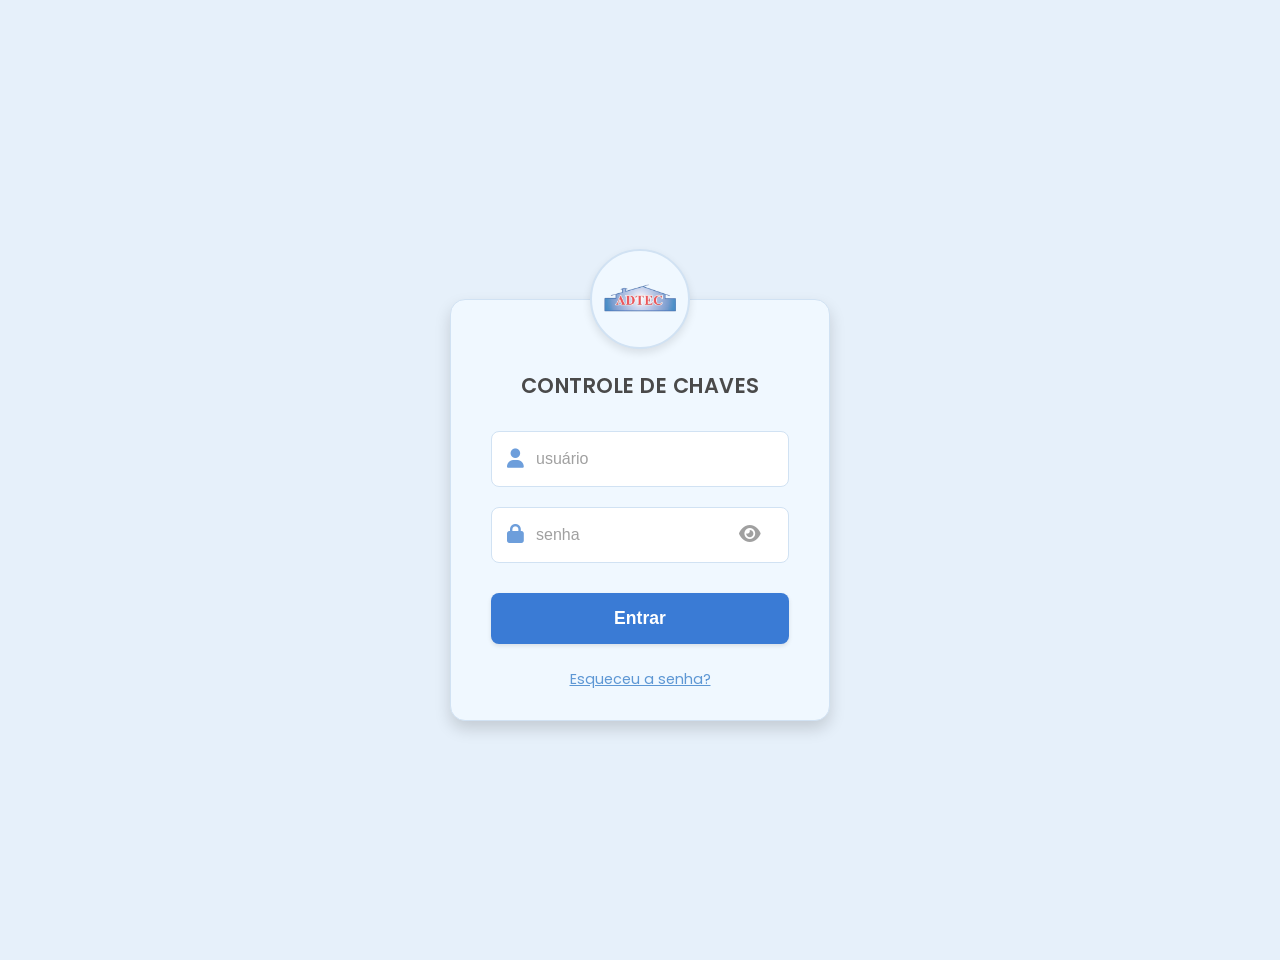
<file: index.html>
<!DOCTYPE html>
<html lang="pt-BR">
<head>
    <meta charset="UTF-8">
    <meta name="viewport" content="width=device-width, initial-scale=1.0">
    <title>Controle de Chaves - Login</title>
    
    <link rel="stylesheet" href="style.css">
    
    <link href="https://fonts.googleapis.com/css2?family=Poppins:wght@400;600&display=swap" rel="stylesheet">
    <link rel="stylesheet" href="https://cdnjs.cloudflare.com/ajax/libs/font-awesome/6.5.1/css/all.min.css"/>
</head>
<body>
    <div class="login-container">
        <div class="logo-circle">
            <img src="img/logoADTEC.png"ADTEC Logo" class="adtec-logo">
        </div>

        <div class="login-box">
            <h2 class="title">CONTROLE DE CHAVES</h2>
            <div class="input-group">
                <i class="fas fa-user"></i>
                <input type="text" placeholder="usuário" id="usuario">
            </div>
            <div class="input-group">
                <i class="fas fa-lock"></i>
                <input type="password" placeholder="senha" id="senha">
                <i class="fas fa-eye" id="toggle-senha" style="cursor: pointer;"></i>
            </div>
            <button class="btn-login" id="btn-login">Entrar</button>
            <a href="#" class="forgot-password">Esqueceu a senha?</a>
        </div>
    </div>

     <script>
        const toggleSenhaIcon = document.getElementById('toggle-senha');
        const senhaInput = document.getElementById('senha');

        toggleSenhaIcon.addEventListener('click', function() {
            // Verifica se o tipo do input é 'password'
            if (senhaInput.type === 'password') {
                // Se for, muda para 'text' para mostrar a senha
                senhaInput.type = 'text';
                // E troca o ícone para o olho FECHADO (com corte)
                toggleSenhaIcon.classList.remove('fa-eye');
                toggleSenhaIcon.classList.add('fa-eye-slash');
            } else {
                // Se não for, muda de volta para 'password' para ocultar
                senhaInput.type = 'password';
                // E troca o ícone para o olho ABERTO
                toggleSenhaIcon.classList.remove('fa-eye-slash');
                toggleSenhaIcon.classList.add('fa-eye');
            }
        });

        document.getElementById('btn-login').addEventListener('click', function() {
            const usuarioInput = document.getElementById('usuario').value;
            const senhaValor = senhaInput.value; 

            const usuariosValidos = {
                "Ana Jaqueline": "24000520",
                "Gilberto": "24000566",
                "Leonardo": "24000528"
            };

            if (usuariosValidos[usuarioInput] && usuariosValidos[usuarioInput] === senhaValor) {
                localStorage.setItem('usuarioLogado', usuarioInput);
                window.location.href = 'dashboard.html';
            } else {
                alert('Usuário ou senha incorretos!');
            }
        });
    </script>

</body>
</html>
</file>
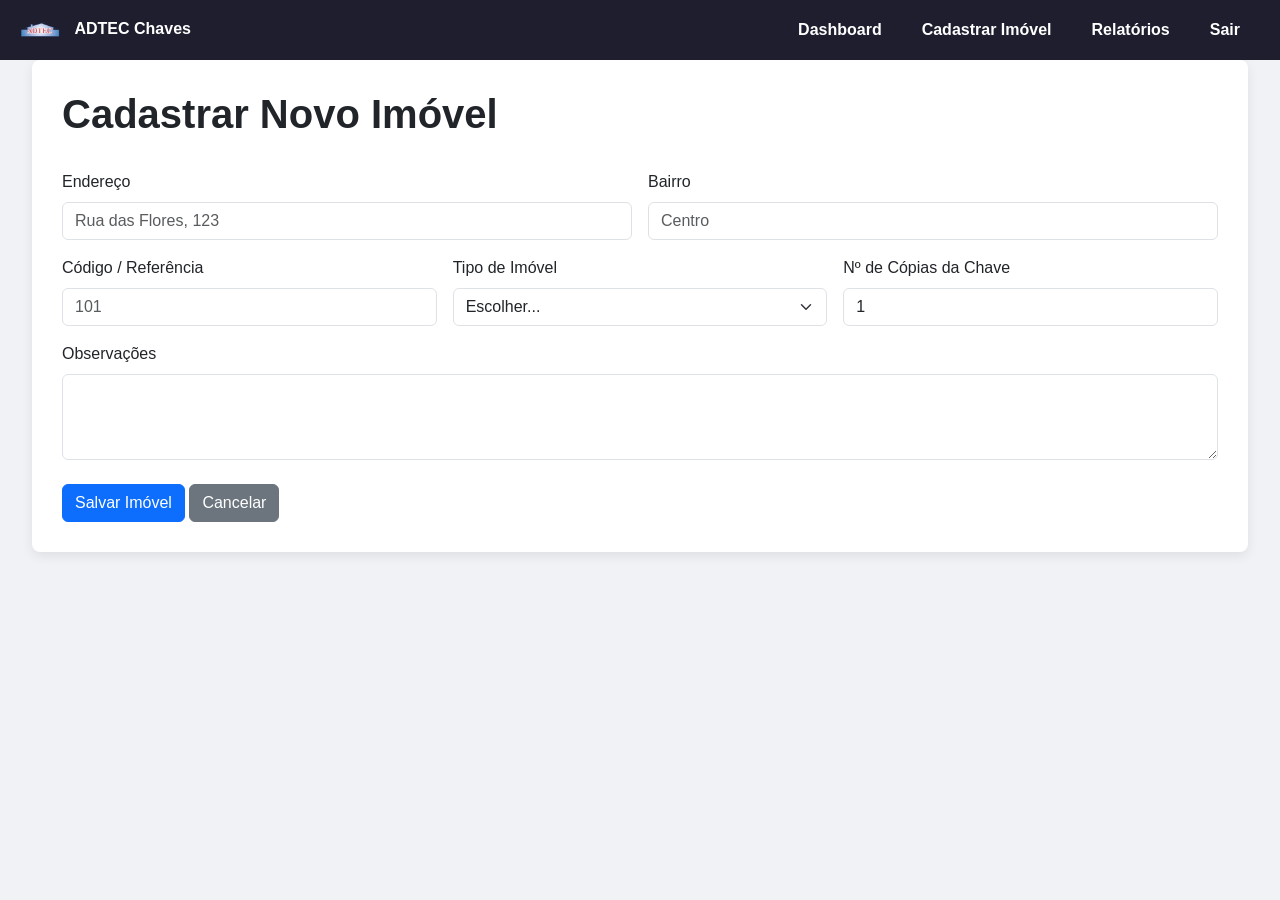
<file: cadastrar_imovel.html>
<!DOCTYPE html>
<html lang="pt-BR">
<head>
  <meta charset="UTF-8" />
  <meta name="viewport" content="width=device-width, initial-scale=1" />
  <title>Cadastrar Imóvel - ADTEC</title>
  <link href="https://cdn.jsdelivr.net/npm/bootstrap@5.3.3/dist/css/bootstrap.min.css" rel="stylesheet">
  <link rel="stylesheet" href="dashboard.css">
  <link rel="icon" href="img/logoADTEC.png" type="image/png">
</head>
<body class="dashboard-body">

  <div id="navbar-container"></div>

  <main class="container-fluid mt-4">
    <div class="dashboard-container">
      <h1 class="dashboard-title">Cadastrar Novo Imóvel</h1>
      
      <form class="row g-3" id="form-cadastro-imovel">
        <div class="col-md-6">
          <label for="input-endereco" class="form-label">Endereço</label>
          <input type="text" class="form-control" id="input-endereco" placeholder="Rua das Flores, 123">
        </div>
        <div class="col-md-6">
          <label for="input-bairro" class="form-label">Bairro</label>
          <input type="text" class="form-control" id="input-bairro" placeholder="Centro">
        </div>
        <div class="col-md-4">
          <label for="input-codigo" class="form-label">Código / Referência</label>
          <input type="text" class="form-control" id="input-codigo" placeholder="101">
        </div>
        <div class="col-md-4">
          <label for="input-tipo" class="form-label">Tipo de Imóvel</label>
          <select id="input-tipo" class="form-select">
            <option selected>Escolher...</option>
            <option>Apartamento</option>
            <option>Casa</option>
            <option>Comercial</option>
          </select>
        </div>
        <div class="col-md-4">
          <label for="input-chaves" class="form-label">Nº de Cópias da Chave</label>
          <input type="number" class="form-control" id="input-chaves" value="1">
        </div>
        <div class="col-12">
          <label for="input-observacoes" class="form-label">Observações</label>
          <textarea class="form-control" id="input-observacoes" rows="3"></textarea>
        </div>
        <div class="col-12 mt-4">
          <button type="submit" class="btn btn-primary">Salvar Imóvel</button>
          <a href="dashboard.html" class="btn btn-secondary">Cancelar</a>
        </div>
      </form>
    </div>
  </main>

  <script src="https://cdn.jsdelivr.net/npm/bootstrap@5.3.3/dist/js/bootstrap.bundle.min.js"></script>
  <script src="app.js"></script>

</body>
</html>
</file>
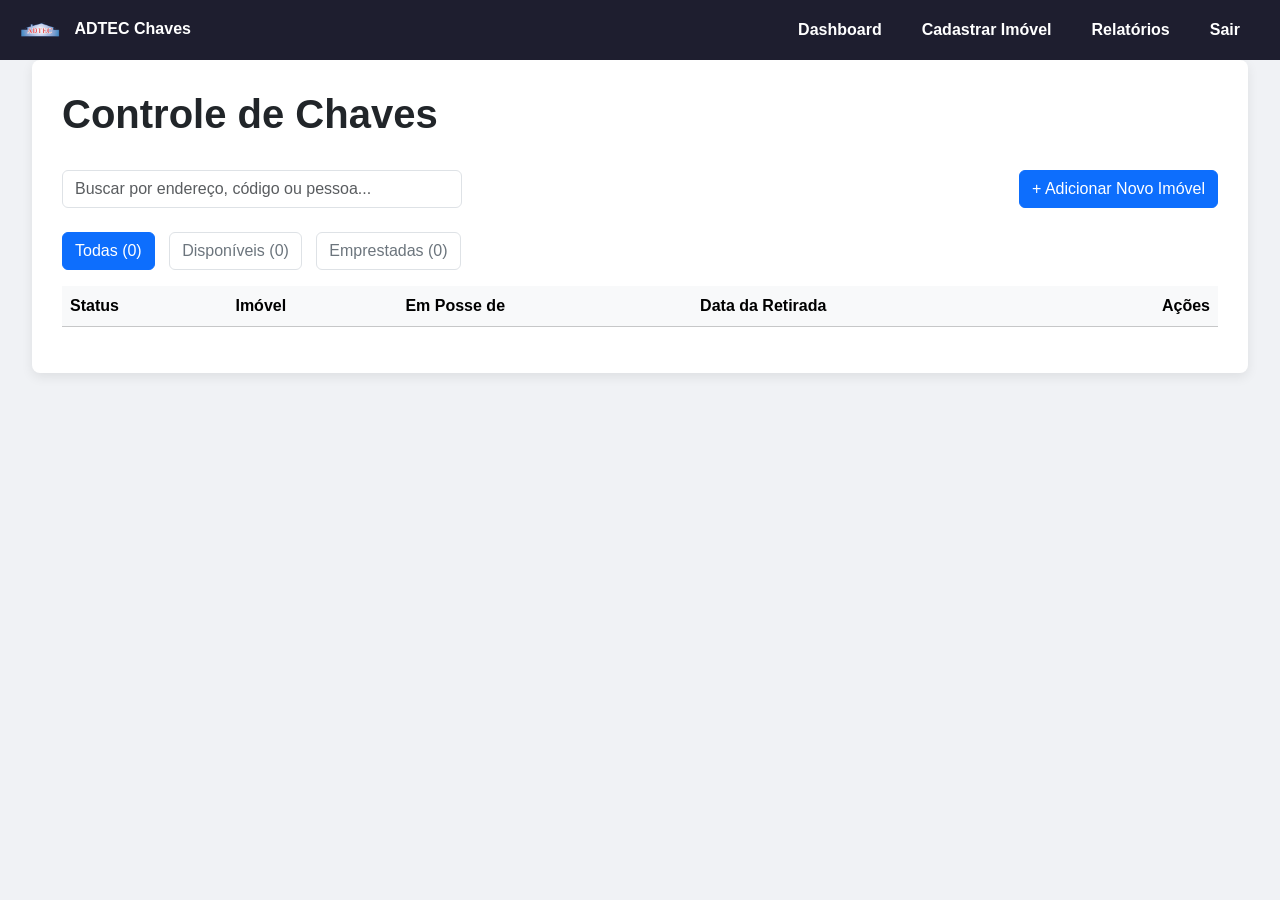
<file: dashboard.html>
<!DOCTYPE html>
<html lang="pt-BR">
<head>
  <meta charset="UTF-8" />
  <meta name="viewport" content="width=device-width, initial-scale=1" />
  <title>Painel de Controle - ADTEC</title>
  <link href="https://cdn.jsdelivr.net/npm/bootstrap@5.3.3/dist/css/bootstrap.min.css" rel="stylesheet">
  <link rel="stylesheet" href="dashboard.css">
  <link rel="icon" href="img/logoADTEC.png" type="image/png">
</head>
<body>

  <div id="navbar-container"></div>  

  <main class="container-fluid mt-4">
    <div class="dashboard-container">
      <h1 class="dashboard-title">Controle de Chaves</h1>

      <div class="row g-3 align-items-center mb-4 action-bar">
        <div class="col-md-6">
          <input type="text" class="form-control" id="input-busca" placeholder="Buscar por endereço, código ou pessoa...">
        </div>
        <div class="col-md-6 text-md-end">
          <a href="cadastrar_imovel.html" class="btn btn-primary btn-add-new">+ Adicionar Novo Imóvel</a>
        </div>
      </div>

      <div class="filters mb-3">
        <button id="btn-todas" class="btn btn-filter active" data-filter="Todas">Todas (0)</button>
        <button id="btn-disponiveis" class="btn btn-filter" data-filter="Disponível">Disponíveis (0)</button>
        <button id="btn-emprestadas" class="btn btn-filter" data-filter="Emprestada">Emprestadas (0)</button>
      </div>

      <div class="table-responsive">
        <table class="table table-hover align-middle">
          <thead class="table-light">
            <tr>
              <th scope="col">Status</th>
              <th scope="col">Imóvel</th>
              <th scope="col">Em Posse de</th>
              <th scope="col">Data da Retirada</th>
              <th scope="col" class="text-end">Ações</th>
            </tr>
          </thead>
          <tbody id="tabela-chaves-corpo">
            <!-- O JavaScript vai preencher esta área -->
          </tbody>
        </table>
      </div>
    </div>
  </main>
  
  <!-- Modal de Retirada -->
  <div class="modal fade" id="retiradaModal" tabindex="-1" aria-labelledby="retiradaModalLabel" aria-hidden="true">
    <div class="modal-dialog">
      <div class="modal-content">
        <div class="modal-header">
          <h1 class="modal-title fs-5" id="retiradaModalLabel">Registrar Retirada de Chave</h1>
          <button type="button" class="btn-close" data-bs-dismiss="modal" aria-label="Close"></button>
        </div>
        <div class="modal-body">
          <form id="form-retirada">
            <div class="mb-3">
              <label class="form-label">Imóvel:</label>
              <input type="text" class="form-control" id="imovel-info-retirada" disabled>
            </div>
            <hr>
            <p class="fw-bold">Dados da Pessoa que está Retirando:</p>
            <div class="mb-3">
              <label for="retirada-nome" class="form-label">Nome Completo</label>
              <input type="text" class="form-control" id="retirada-nome" required>
            </div>
            <div class="mb-3">
              <label for="retirada-cpf" class="form-label">CPF</label>
              <input type="text" class="form-control" id="retirada-cpf">
            </div>
            <div class="mb-3">
              <label for="retirada-telefone" class="form-label">Telefone</label>
              <input type="tel" class="form-control" id="retirada-telefone">
            </div>
            <!-- CAMPO ADICIONADO -->
            <div class="mb-3">
              <label for="retirada-endereco" class="form-label">Endereço da Pessoa</label>
              <input type="text" class="form-control" id="retirada-endereco">
            </div>
          </form>
        </div>
        <div class="modal-footer">
          <button type="button" class="btn btn-secondary" data-bs-dismiss="modal">Cancelar</button>
          <button type="button" class="btn btn-primary" id="btn-confirmar-retirada">Confirmar Retirada</button>
        </div>
      </div>
    </div>
  </div>

  <!-- Modal de Exclusão com Senha -->
  <div class="modal fade" id="excluirModal" tabindex="-1" aria-labelledby="excluirModalLabel" aria-hidden="true">
    <div class="modal-dialog">
      <div class="modal-content">
        <div class="modal-header">
          <h1 class="modal-title fs-5" id="excluirModalLabel">Confirmar Exclusão</h1>
          <button type="button" class="btn-close" data-bs-dismiss="modal" aria-label="Close"></button>
        </div>
        <div class="modal-body">
          <p>Para excluir este imóvel, por favor, insira seu usuário e senha.</p>
          <div class="mb-3">
            <label for="usuario-exclusao" class="form-label">Usuário:</label>
            <input type="text" class="form-control" id="usuario-exclusao" required>
          </div>
          <div class="mb-3">
            <label for="senha-exclusao" class="form-label">Senha:</label>
            <input type="password" class="form-control" id="senha-exclusao" required>
            <div id="erro-login" class="text-danger mt-2 d-none">Usuário ou senha incorretos.</div>
          </div>
        </div>
        <div class="modal-footer">
          <button type="button" class="btn btn-secondary" data-bs-dismiss="modal">Cancelar</button>
          <button type="button" class="btn btn-danger" id="btn-confirmar-exclusao">Excluir Imóvel</button>
        </div>
      </div>
    </div>
  </div>

  <script src="https://cdn.jsdelivr.net/npm/bootstrap@5.3.3/dist/js/bootstrap.bundle.min.js"></script>
  <script src="app.js"></script>
</body>
</html>
</file>
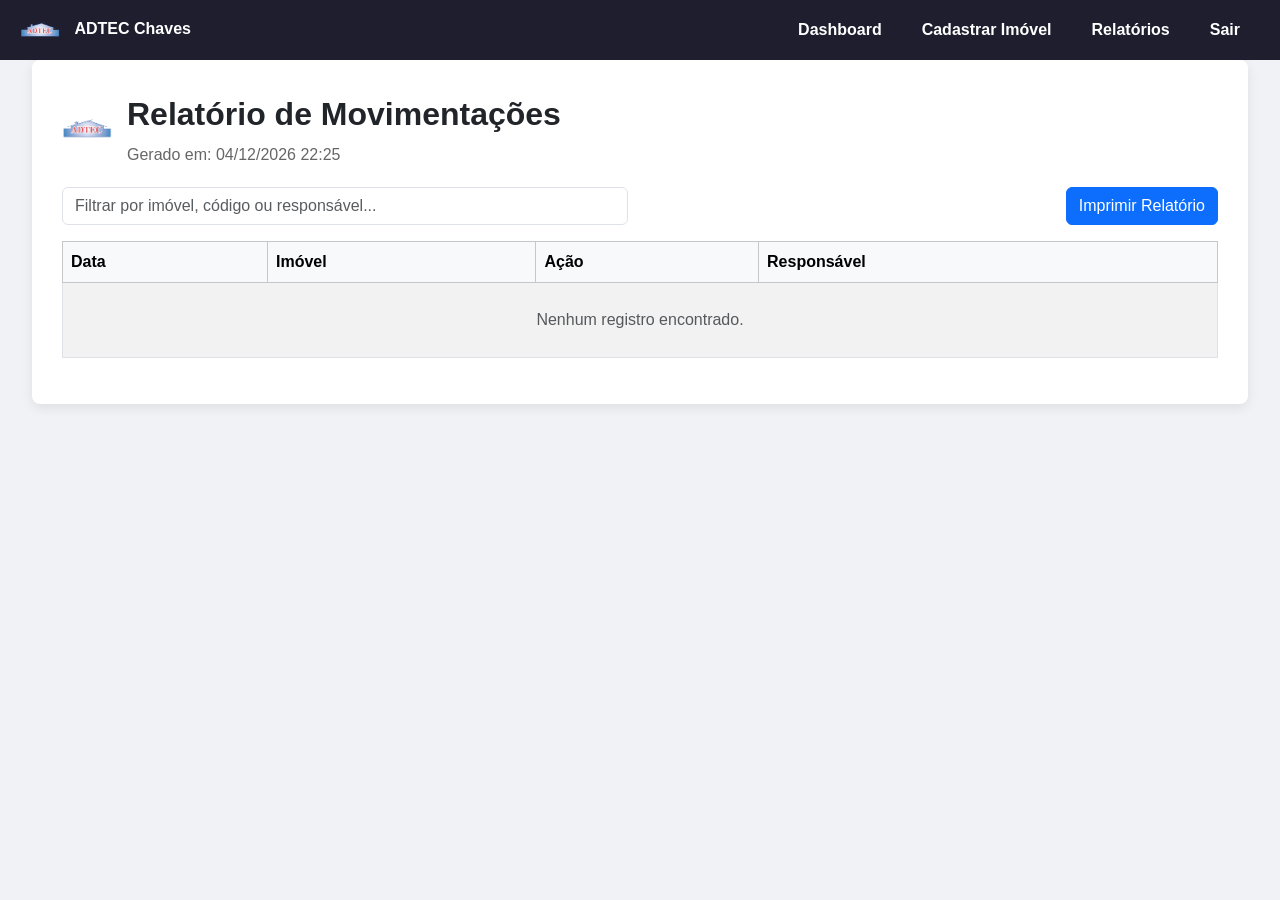
<file: relatorios.html>
<!DOCTYPE html>
<html lang="pt-BR">
<head>
  <meta charset="UTF-8" />
  <meta name="viewport" content="width=device-width, initial-scale=1" />
  <title>Relatório de Movimentações - ADTEC</title>
  <link href="https://cdn.jsdelivr.net/npm/bootstrap@5.3.3/dist/css/bootstrap.min.css" rel="stylesheet">
  <link rel="stylesheet" href="dashboard.css">
  <link rel="icon" href="img/logoADTEC.png" type="image/png">

  <style>
    /* Estilos para tela comum */
    .report-header {
      display: flex;
      align-items: center;
      margin-bottom: 20px;
    }
    .report-header img {
      height: 50px;
      margin-right: 15px;
    }
    .report-title {
      font-size: 2rem;
      font-weight: bold;
    }
    .report-meta {
      margin-top: 5px;
      color: #666;
    }

    table.report-table tbody tr {
      line-height: 1.6;
    }
    table.report-table td {
      padding: 12px 8px;
      vertical-align: top;
    }

    @media print {
      .no-print {
        display: none !important;
      }
      .report-header,
      .report-title,
      .report-meta,
      .report-table {
        width: 100%;
      }
      body {
        margin: 20mm; /* ajuste das margens de impressão */
      }
    }
  </style>
</head>
<body>

  <div id="navbar-container" class="no-print"></div>

  <main class="container-fluid mt-4">
    <div class="dashboard-container">

      <!-- Cabeçalho do relatório -->
      <div class="report-header no-print">
        <img src="img/logoADTEC.png" alt="Logo ADTEC">
        <div>
          <div class="report-title">Relatório de Movimentações</div>
          <div class="report-meta">Gerado em: <span id="report-data-hora"></span></div>
        </div>
      </div>

      <!-- Filtro visível -->
      <div class="row mb-3 no-print">
        <div class="col-md-6">
          <input type="text" class="form-control" id="input-busca-historico" placeholder="Filtrar por imóvel, código ou responsável...">
        </div>
        <div class="col-md-6 text-md-end">
          <button class="btn btn-primary" id="btnImprimir">Imprimir Relatório</button>
        </div>
      </div>

      <!-- Filtros aplicados (exibição para impressão também) -->
      <div class="mb-3" id="info-filtro" style="font-style: italic; color: #555;"></div>

      <!-- Tabela de dados -->
      <div class="table-responsive">
        <table class="table table-striped table-bordered report-table">
          <thead class="table-light">
            <tr>
              <th>Data</th>
              <th>Imóvel</th>
              <th>Ação</th>
              <th>Responsável</th>
            </tr>
          </thead>
          <tbody id="tabela-historico-corpo">
            <!-- preenchido pelo JS -->
          </tbody>
        </table>
      </div>

    </div>
  </main>

  <script>
    document.addEventListener("DOMContentLoaded", function () {
      // Carregar navbar
      fetch("navbar.html")
        .then(res => res.text())
        .then(html => document.getElementById("navbar-container").innerHTML = html);

      // Mostrar data/hora atual no relatório
      const dataHoraElem = document.getElementById("report-data-hora");
      const agora = new Date();
      const formata = novo => {
        const pad = n => n.toString().padStart(2, '0');
        return `${pad(novo.getDate())}/${pad(novo.getMonth()+1)}/${novo.getFullYear()} ${pad(novo.getHours())}:${pad(novo.getMinutes())}`;
      };
      dataHoraElem.textContent = formata(agora);

      const corpoTabela = document.getElementById("tabela-historico-corpo");
      const inputFiltro = document.getElementById("input-busca-historico");
      const btnImprimir = document.getElementById("btnImprimir");
      const infoFiltro = document.getElementById("info-filtro");

      function carregarHistorico(filtro = "") {
        const historico = JSON.parse(localStorage.getItem("historicoChaves")) || [];
        const termo = filtro.toLowerCase().trim();

        const filtrado = historico.filter(item =>
          item.imovelEndereco.toLowerCase().includes(termo) ||
          item.imovelCodigo.toLowerCase().includes(termo) ||
          item.responsavel.toLowerCase().includes(termo)
        );

        corpoTabela.innerHTML = "";

        if (filtrado.length === 0) {
          corpoTabela.innerHTML = `<tr><td colspan="4" class="text-center text-muted py-4">Nenhum registro encontrado.</td></tr>`;
        } else {
          filtrado.forEach(item => {
            const linha = document.createElement("tr");
            linha.innerHTML = `
              <td>${item.data}</td>
              <td>${item.imovelEndereco} - Cód: ${item.imovelCodigo}</td>
              <td class="${item.acao === 'Retirada' ? 'text-danger' : 'text-success'} fw-bold">${item.acao}</td>
              <td>${item.responsavel}</td>
            `;
            corpoTabela.appendChild(linha);
          });
        }

        // Mostrar info de filtro aplicado
        if (filtro && filtro.trim() !== "") {
          infoFiltro.textContent = `Filtrando por: "${filtro.trim()}"`;
        } else {
          infoFiltro.textContent = "";
        }
      }

      inputFiltro.addEventListener("input", () => {
        carregarHistorico(inputFiltro.value);
      });

      btnImprimir.addEventListener("click", () => {
        window.print();
      });

      carregarHistorico();
    });
  </script>

</body>
</html>
</file>
<file: style.css>
/* style.css - Estilos para a página de login (index.html) */

:root {
    --bg-color: #e6f0fa;
    --card-bg-color: #f0f8ff;
    --border-color: #d1e2f3;
    --primary-blue: #3a7bd5;
    --light-blue: #6d9edb;
    --text-color: #4a4a4a;
    --placeholder-color: #a0a0a0;
    --forgot-password-color: #5d97d4;
}
* { 
    margin: 0; 
    padding: 0; 
    box-sizing: border-box; 
}
body {
    font-family: 'Poppins', sans-serif;
    background-color: var(--bg-color);
    display: flex;
    justify-content: center;
    align-items: center;
    min-height: 100vh;
    color: var(--text-color);
}
.login-container {
    display: flex;
    flex-direction: column;
    align-items: center;
    position: relative;
    width: 380px;
}
.logo-circle {
    width: 100px;
    height: 100px;
    background-color: var(--card-bg-color);
    border-radius: 50%;
    display: flex;
    justify-content: center;
    align-items: center;
    box-shadow: 0 4px 8px rgba(0, 0, 0, 0.1);
    border: 2px solid var(--border-color);
    position: absolute;
    top: -50px;
    z-index: 2;
}
.adtec-logo {
    width: 80%;
    height: 80%;
    object-fit: contain;
}
.login-box {
    background-color: var(--card-bg-color);
    padding: 70px 40px 30px 40px;
    border-radius: 15px;
    box-shadow: 0 8px 16px rgba(0, 0, 0, 0.15);
    display: flex;
    flex-direction: column;
    align-items: center;
    width: 100%;
    border: 1px solid var(--border-color);
}
.title {
    font-size: 1.3em;
    font-weight: 600;
    margin-bottom: 30px;
    color: var(--text-color);
    letter-spacing: 0.5px;
}
.input-group {
    display: flex;
    align-items: center;
    width: 100%;
    margin-bottom: 20px;
    background-color: #fff;
    border: 1px solid var(--border-color);
    border-radius: 8px;
    padding: 10px 15px;
}
.input-group i {
    color: var(--light-blue);
    margin-right: 12px;
    font-size: 1.2em;
}
.input-group input {
    flex-grow: 1;
    border: none;
    outline: none;
    padding: 8px 0;
    font-size: 1em;
    color: var(--text-color);
    background-color: transparent;
}
.input-group input::placeholder { 
    color: var(--placeholder-color); 
}
.btn-login {
    width: 100%;
    padding: 15px;
    background-color: var(--primary-blue);
    color: #fff;
    border: none;
    border-radius: 8px;
    font-size: 1.1em;
    font-weight: 600;
    cursor: pointer;
    margin-top: 10px;
    margin-bottom: 25px;
    transition: background-color 0.3s ease;
    box-shadow: 0 2px 4px rgba(0, 0, 0, 0.1);
}
.btn-login:hover { 
    background-color: var(--light-blue); 
}
.forgot-password {
    font-size: 0.9em;
    color: var(--forgot-password-color);
    transition: color 0.3s ease;
}
.forgot-password:hover { 
    text-decoration: underline; 
    color: var(--primary-blue); 
}

.input-group {
    position: relative;
}

/* Posiciona o ícone do olho no canto direito do campo */
#toggle-senha {
    position: absolute;
    right: 15px;
    top: 50%;
    transform: translateY(-50%);
    color: #a0a0a0; /* Mesma cor do placeholder */
}

/* Adiciona um espaço extra no input para o texto não passar por baixo do ícone */
.input-group input#senha {
    padding-right: 45px;
}

/* Navbar fixa */
.navbar {
  background-color: #1e1e2f;
  padding: 10px 20px;
  position: fixed;
  top: 0;
  left: 0;
  width: 100%;
  z-index: 1000;
}

.navbar ul {
  list-style: none;
  display: flex;
  justify-content: flex-start;
  margin: 0;
  padding: 0;
}

.navbar li {
  margin-right: 20px;
}

.navbar a {
  color: #fff;
  text-decoration: none;
  font-weight: bold;
  transition: 0.3s;
}

.navbar a:hover {
  color: #00c3ff;
}

/* Espaço para não sobrepor o conteúdo */
body {
  margin-top: 60px; 
}

.filtros-relatorio {
  margin: 20px 0;
  display: flex;
  align-items: center;
  gap: 10px;
}

.filtros-relatorio select,
.filtros-relatorio button {
  padding: 8px 12px;
  font-size: 14px;
}

.filtros-relatorio button {
  background-color: #1e1e2f;
  color: white;
  border: none;
  border-radius: 4px;
  cursor: pointer;
}

.filtros-relatorio button:hover {
  background-color: #00c3ff;
  color: black;
}

/* Navbar fixa */
.navbar {
  background-color: #1e1e2f;
  padding: 10px 20px;
  position: fixed;
  top: 0;
  left: 0;
  width: 100%;
  z-index: 1000;

  display: flex;
  align-items: center;
  justify-content: space-between;
}

.navbar-logo img {
  height: 40px; /* ajuste o tamanho da logo */
}

.navbar-links {
  list-style: none;
  display: flex;
  margin: 0;
  padding: 0;
}

.navbar-links li {
  margin-left: 20px;
}

.navbar-links a {
  color: #fff;
  text-decoration: none;
  font-weight: bold;
  transition: 0.3s;
}

.navbar-links a:hover {
  color: #00c3ff;
}

/* Espaço para não sobrepor o conteúdo */
body {
  margin-top: 60px;
}
/* Melhor legibilidade nas tabelas */
table.table tbody tr {
  line-height: 1.6; /* Aumenta espaçamento vertical */
  font-size: 15px;
}

/* Espaço interno entre células */
table.table td {
  padding-top: 12px;
  padding-bottom: 12px;
  vertical-align: middle;
}

/* Espaçamento maior abaixo dos dados internos */
table.table td div {
  margin-bottom: 2px;
}

/* Linhas de status e código mais destacadas */
table.table td .fw-bold {
  font-size: 16px;
}

table.table td .text-muted.small {
  font-size: 13px;
}
</file>
<file: dashboard.css>
/* Estilos Base (pode copiar do seu style.css se preferir) */
* {
  margin: 0;
  padding: 0;
  box-sizing: border-box;
}

body {
  font-family: 'Poppins', Arial, sans-serif;
  background-color: #f0f2f5; /* Fundo cinza claro para a área de conteúdo */
}

/* Estilos para o Painel de Controle (Dashboard) */

.dashboard-header {
  background-color: #ffffff; /* Cabeçalho branco */
  padding: 10px 30px;
  display: flex;
  justify-content: space-between;
  align-items: center;
  box-shadow: 0 2px 4px rgba(0,0,0,0.05);
  border-bottom: 1px solid #dee2e6;
}

.dashboard-header .logo-area {
  text-decoration: none;
}

.dashboard-header .header-logo-symbol {
  height: 40px;
}

.dashboard-header .header-site-name {
  color: #333; /* Texto escuro para o nome */
  font-size: 1.5rem;
  margin-left: 10px; /* Espaço entre o logo e o nome */
}

.dashboard-header .logout-link {
  color: #0d6efd; /* Azul do Bootstrap */
  text-decoration: none;
  margin-left: 15px;
  font-weight: 500;
}

.dashboard-container {
  background-color: #ffffff;
  padding: 30px;
  margin: 20px;
  border-radius: 8px;
  box-shadow: 0 4px 12px rgba(0,0,0,0.08);
}

.dashboard-title {
  font-weight: 600;
  margin-bottom: 2rem;
}

.action-bar .form-control {
  max-width: 400px;
}

.btn-add-new {
  font-weight: 500;
}

.filters .btn-filter {
  color: #6c757d;
  background-color: transparent;
  border: 1px solid #dee2e6;
  font-weight: 500;
  margin-right: 10px;
}

.filters .btn-filter.active,
.filters .btn-filter:hover {
  color: #fff;
  background-color: #0d6efd; /* Azul primário do Bootstrap */
  border-color: #0d6efd;
}

.status {
  display: inline-block;
  width: 10px;
  height: 10px;
  border-radius: 50%;
  margin-right: 8px
}

.status-disponivel {
  background-color: #198754; /* Verde */
}

.status-emprestada {
  background-color: #dc3545; /* Vermelho */
}

/* Navbar fixa */
.navbar {
  background-color: #1e1e2f;
  padding: 10px 20px;
  position: fixed;
  top: 0;
  left: 0;
  width: 100%;
  z-index: 1000;
}

.navbar ul {
  list-style: none;
  display: flex;
  justify-content: flex-start;
  margin: 0;
  padding: 0;
}

.navbar li {
  margin-right: 20px;
}

.navbar a {
  color: #fff;
  text-decoration: none;
  font-weight: bold;
  transition: 0.3s;
}

.navbar a:hover {
  color: #00c3ff;
}

/* Espaço para não sobrepor o conteúdo */
body {
  margin-top: 60px; 
}

.filtros-relatorio {
  margin: 20px 0;
  display: flex;
  align-items: center;
  gap: 10px;
}

.filtros-relatorio select,
.filtros-relatorio button {
  padding: 8px 12px;
  font-size: 14px;
}

.filtros-relatorio button {
  background-color: #1e1e2f;
  color: white;
  border: none;
  border-radius: 4px;
  cursor: pointer;
}

.filtros-relatorio button:hover {
  background-color: #00c3ff;
  color: black;
}
/* Navbar fixa */
.navbar {
  background-color: #1e1e2f;
  padding: 10px 20px;
  position: fixed;
  top: 0;
  left: 0;
  width: 100%;
  z-index: 1000;

  display: flex;
  align-items: center;
  justify-content: space-between;
}

.navbar-logo img {
  height: 40px; /* ajuste o tamanho da logo */
}

.navbar-links {
  list-style: none;
  display: flex;
  margin: 0;
  padding: 0;
}

.navbar-links li {
  margin-left: 20px;
}

.navbar-links a {
  color: #fff;
  text-decoration: none;
  font-weight: bold;
  transition: 0.3s;
}

.navbar-links a:hover {
  color: #00c3ff;
}

/* Espaço para não sobrepor o conteúdo */
body {
  margin-top: 60px;
}
</file>
